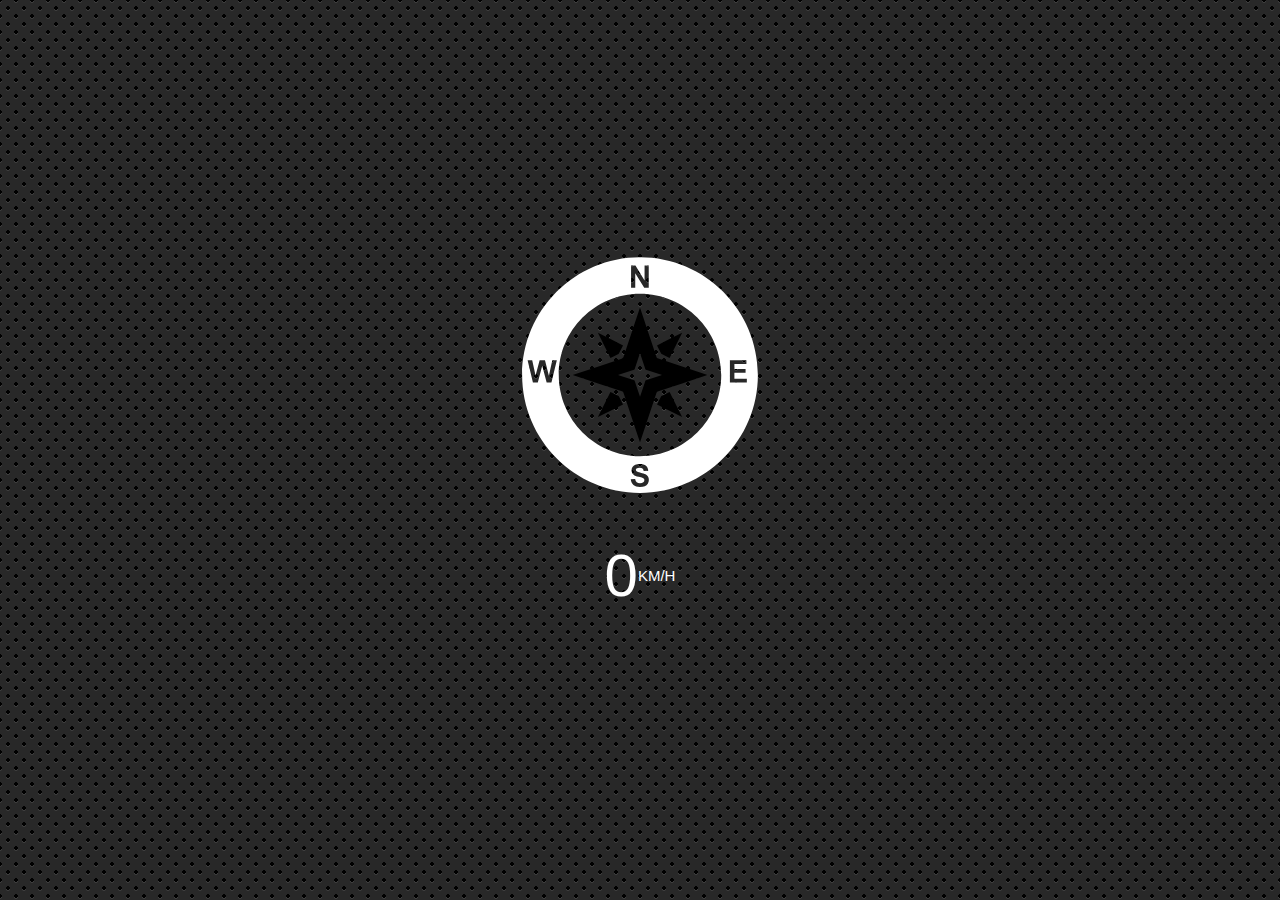
<file: index.html>
<!DOCTYPE html>
<html lang="en">

<head>
    <meta charset="UTF-8">
    <meta http-equiv="X-UA-Compatible" content="IE=edge">
    <meta name="viewport" content="width=device-width, initial-scale=1.0">
    <title>Geolocation</title>
    <link rel="stylesheet" href="style.css">
</head>

<body>
    <svg class="arrow" xmlns="http://www.w3.org/2000/svg" xmlns:xlink="http://www.w3.org/1999/xlink" version="1.1"
        x="0px" y="0px" viewBox="0 0 64 64" enable-background="new 0 0 64 64" xml:space="preserve">
        <g>
            <path fill="#ffffff"
                d="M32,1.824C15.361,1.824,1.825,15.361,1.825,32c0,16.639,13.537,30.176,30.175,30.176   S62.175,48.639,62.175,32C62.175,15.361,48.639,1.824,32,1.824z M29.715,3.988h1.12l2.333,3.807V3.988h1.069v5.701h-1.155   l-2.298-3.718v3.718h-1.069V3.988z M9.323,33.917H8.102l-1.136-4.262l-1.132,4.262H4.587l-1.361-5.701h1.178l0.859,3.916   l1.042-3.916h1.369l0.999,3.982l0.875-3.982h1.159L9.323,33.917z M33.995,59.828c-0.181,0.285-0.438,0.497-0.77,0.636   c-0.332,0.139-0.745,0.208-1.241,0.208c-0.721,0-1.274-0.167-1.661-0.5c-0.386-0.333-0.617-0.819-0.692-1.456l1.12-0.109   c0.067,0.376,0.204,0.652,0.41,0.828c0.206,0.176,0.484,0.264,0.834,0.264c0.371,0,0.65-0.078,0.838-0.235   c0.188-0.157,0.282-0.34,0.282-0.55c0-0.135-0.04-0.25-0.119-0.344c-0.079-0.095-0.217-0.177-0.414-0.247   c-0.135-0.047-0.442-0.13-0.922-0.249c-0.617-0.153-1.05-0.341-1.299-0.564c-0.35-0.314-0.525-0.696-0.525-1.147   c0-0.29,0.082-0.562,0.247-0.815c0.165-0.253,0.402-0.445,0.712-0.577c0.31-0.132,0.684-0.198,1.122-0.198   c0.716,0,1.254,0.157,1.616,0.471c0.362,0.314,0.552,0.733,0.57,1.256l-1.151,0.051c-0.049-0.293-0.155-0.504-0.317-0.632   c-0.162-0.128-0.405-0.193-0.729-0.193c-0.334,0-0.596,0.069-0.786,0.206c-0.122,0.088-0.183,0.206-0.183,0.354   c0,0.135,0.057,0.25,0.171,0.346c0.145,0.122,0.498,0.249,1.058,0.381c0.56,0.132,0.974,0.269,1.243,0.41   c0.268,0.141,0.478,0.334,0.63,0.58c0.152,0.245,0.227,0.548,0.227,0.908C34.267,59.237,34.176,59.543,33.995,59.828z M32,52.795   c-11.466,0-20.795-9.329-20.795-20.795c0-11.466,9.329-20.795,20.795-20.795S52.795,20.534,52.795,32   C52.795,43.466,43.466,52.795,32,52.795z M55.014,33.917v-5.701h4.227v0.965h-3.076v1.264h2.862v0.96h-2.862v1.552h3.185v0.961   H55.014z" />
            <g>
                <path fill="#000000"
                    d="M48.904,31.863c-4.074-1.358-8.148-2.717-12.226-4.066c-0.265-0.087-0.399-0.223-0.486-0.486    c-1.349-4.077-2.708-8.151-4.066-12.226c-0.029-0.087-0.074-0.169-0.132-0.3c-0.054,0.152-0.09,0.245-0.122,0.34    c-1.352,4.053-2.707,8.104-4.048,12.161c-0.096,0.292-0.246,0.428-0.532,0.522c-4.056,1.342-8.108,2.696-12.16,4.049    c-0.097,0.032-0.189,0.074-0.344,0.137c0.172,0.06,0.267,0.093,0.362,0.125c4.074,1.358,8.148,2.717,12.224,4.072    c0.204,0.068,0.337,0.158,0.412,0.386c1.243,3.757,2.498,7.511,3.75,11.265c0.144,0.432,0.291,0.862,0.463,1.373    c0.068-0.185,0.108-0.285,0.142-0.386c1.349-4.042,2.701-8.083,4.04-12.128c0.094-0.284,0.231-0.438,0.523-0.534    c4.056-1.341,8.108-2.696,12.161-4.048c0.099-0.033,0.195-0.076,0.347-0.137C49.067,31.925,48.987,31.891,48.904,31.863z     M37.475,32.038c-1.316,0.439-2.631,0.879-3.947,1.314c-0.095,0.031-0.139,0.081-0.17,0.173c-0.434,1.313-0.873,2.625-1.311,3.937    c-0.012,0.033-0.024,0.066-0.046,0.126c-0.056-0.166-0.104-0.306-0.15-0.446c-0.407-1.219-0.814-2.437-1.218-3.657    c-0.025-0.074-0.068-0.104-0.134-0.125c-1.323-0.44-2.646-0.881-3.968-1.322c-0.031-0.01-0.062-0.022-0.118-0.041    c0.05-0.02,0.081-0.034,0.112-0.045c1.315-0.439,2.631-0.879,3.947-1.314c0.093-0.03,0.142-0.075,0.173-0.17    c0.435-1.316,0.875-2.632,1.314-3.947c0.01-0.031,0.022-0.062,0.039-0.11c0.019,0.042,0.033,0.069,0.043,0.097    c0.441,1.323,0.882,2.645,1.321,3.969c0.028,0.085,0.072,0.129,0.158,0.158c1.324,0.438,2.646,0.879,3.969,1.32    c0.027,0.009,0.053,0.02,0.1,0.038C37.538,32.013,37.507,32.027,37.475,32.038z" />
                <path fill="#000000"
                    d="M24.436,27.633c-1.069-2.137-2.119-4.237-3.216-6.43c2.189,1.094,4.292,2.145,6.433,3.216    c-0.359,0.713-0.706,1.404-1.057,2.091c-0.023,0.045-0.078,0.082-0.127,0.106C25.807,26.949,25.143,27.28,24.436,27.633z" />
                <path fill="#000000"
                    d="M39.573,27.632c-0.696-0.348-1.351-0.673-2.002-1.005c-0.076-0.038-0.155-0.104-0.193-0.177    c-0.338-0.661-0.666-1.326-1.019-2.033c2.121-1.061,4.228-2.115,6.43-3.217C41.69,23.399,40.635,25.509,39.573,27.632z" />
                <path fill="#000000"
                    d="M24.436,36.339c0.712,0.357,1.394,0.698,2.074,1.043c0.046,0.024,0.088,0.073,0.113,0.121    c0.339,0.671,0.674,1.345,1.028,2.051c-2.126,1.063-4.232,2.117-6.43,3.216C22.317,40.577,23.37,38.472,24.436,36.339z" />
                <path fill="#000000"
                    d="M36.358,39.555c0.354-0.707,0.688-1.38,1.028-2.05c0.028-0.056,0.084-0.111,0.14-0.139    c0.67-0.339,1.343-0.674,2.047-1.026c1.066,2.131,2.118,4.235,3.215,6.43C40.601,41.676,38.503,40.628,36.358,39.555z" />
            </g>
        </g>
    </svg>

    <h1 class="speed">
        <span class="speed-value">0</span>
        <span class="units">KM/H</span>
    </h1>

    <script src="script.js"></script>
</body>

</html>
</file>
<file: style.css>
html {
    font-size : 100px;
}

body {
    margin : 0;
    font-family : sans-serif;
    min-height: 100vh;
    display: flex;
    justify-content: center;
    align-items: center;
    flex-direction: column;
    background: 
    radial-gradient(black 15%, transparent 16%) 0 0,
    radial-gradient(black 15%, transparent 16%) 8px 8px,
    radial-gradient(rgba(255, 255, 255, .1) 15%, transparent 20%) 0 1px,
    radial-gradient(rgba(255, 255, 255, .1) 15%, transparent 20%) 8px 9px;
    background-color: #282828;
    background-size: 16px 16px;
    background-attachment: fixed;
}

.arrow {
    width: 250px;
    overflow: hidden;
    transition: all 0.2s;
    transform: rotate(0deg);
    display: inline-block;
}

h1 {
    color: white;
    font-weight: 100;
    font-size: 60px;
    display: flex;
    align-items: center;
}

.units {
    font-size: 15px;
}
</file>
